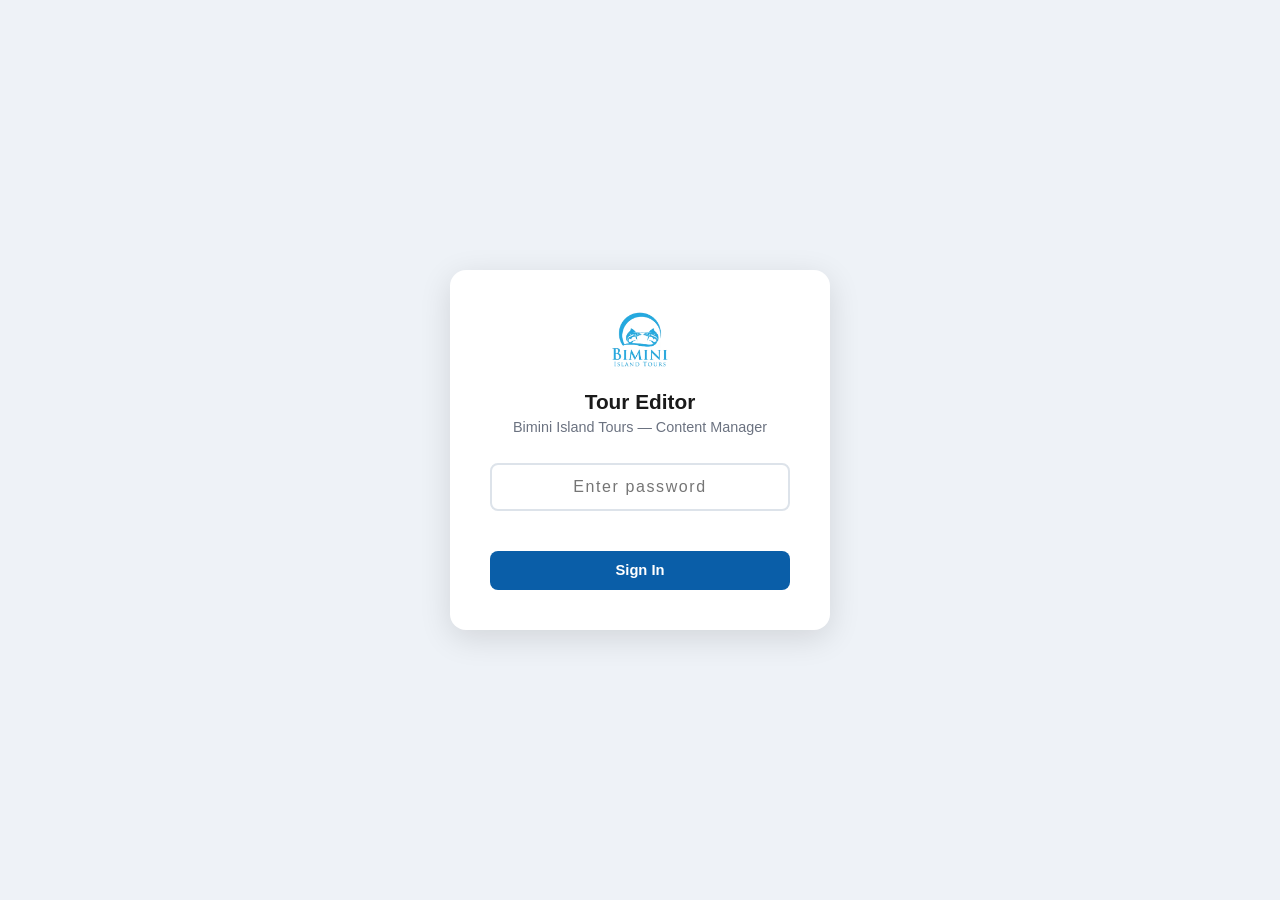
<file: admin/index.html>
<!doctype html>
<html lang="en">
<head>
  <meta charset="utf-8" />
  <meta name="viewport" content="width=device-width, initial-scale=1.0" />
  <meta name="robots" content="noindex,nofollow" />
  <title>Tour Editor — Bimini Island Tours</title>
  <style>
    *, *::before, *::after { box-sizing: border-box; margin: 0; padding: 0; }
    :root {
      --blue: #0a5ea8;
      --blue-dark: #084d8a;
      --red: #cc2200;
      --green: #1a7a3c;
      --border: #dde3ea;
      --text: #1a1a1a;
      --muted: #6b7280;
    }
    body {
      font-family: -apple-system, BlinkMacSystemFont, 'Segoe UI', Roboto, sans-serif;
      background: #eef2f7;
      color: var(--text);
      min-height: 100vh;
    }

    /* ── LOGIN ──────────────────────────────────────── */
    #login-screen {
      display: flex;
      align-items: center;
      justify-content: center;
      min-height: 100vh;
      padding: 2rem;
    }
    .login-box {
      background: white;
      border-radius: 16px;
      padding: 2.5rem;
      width: 100%;
      max-width: 380px;
      box-shadow: 0 8px 32px rgba(0,0,0,0.12);
      text-align: center;
    }
    .login-logo { font-size: 2.5rem; margin-bottom: 0.75rem; }
    .login-box h1 { font-size: 1.3rem; margin-bottom: 0.3rem; }
    .login-box p { color: var(--muted); font-size: 0.9rem; margin-bottom: 1.75rem; }
    .login-box input {
      width: 100%;
      padding: 0.8rem 1rem;
      border: 2px solid var(--border);
      border-radius: 8px;
      font-size: 1rem;
      margin-bottom: 0.75rem;
      outline: none;
      transition: border-color 0.2s;
      text-align: center;
      letter-spacing: 0.1em;
    }
    .login-box input:focus { border-color: var(--blue); }
    .error-msg { color: var(--red); font-size: 0.85rem; margin-bottom: 0.75rem; min-height: 1.2em; }

    /* ── BUTTONS ──────────────────────────────────────── */
    .btn {
      display: inline-flex;
      align-items: center;
      justify-content: center;
      gap: 0.35rem;
      padding: 0.7rem 1.4rem;
      border: none;
      border-radius: 8px;
      font-size: 0.92rem;
      font-weight: 600;
      cursor: pointer;
      transition: filter 0.15s, transform 0.1s;
      text-decoration: none;
    }
    .btn:active:not(:disabled) { transform: scale(0.97); }
    .btn:disabled { opacity: 0.55; cursor: not-allowed; }
    .btn-primary { background: var(--blue); color: white; width: 100%; }
    .btn-primary:hover:not(:disabled) { filter: brightness(1.1); }
    .btn-danger { background: #fee2e2; color: var(--red); font-size: 0.78rem; padding: 0.35rem 0.7rem; border-radius: 6px; }
    .btn-danger:hover { background: #fecaca; }
    .btn-outline { background: white; color: var(--blue); border: 2px solid var(--blue); font-size: 0.85rem; padding: 0.5rem 1rem; }
    .btn-save { background: var(--green); color: white; font-size: 1rem; padding: 0.8rem 2rem; }
    .btn-save:hover:not(:disabled) { filter: brightness(1.1); }

    /* ── APP SHELL ──────────────────────────────────────── */
    #app { display: none; }
    header {
      background: white;
      border-bottom: 1px solid var(--border);
      padding: 0.9rem 1.75rem;
      display: flex;
      align-items: center;
      justify-content: space-between;
      position: sticky;
      top: 0;
      z-index: 100;
      box-shadow: 0 1px 4px rgba(0,0,0,0.06);
    }
    .header-left { display: flex; align-items: center; gap: 0.75rem; }
    .header-left span { font-size: 1.5rem; }
    header h1 { font-size: 1.1rem; color: var(--blue); line-height: 1.2; }
    header small { font-size: 0.75rem; color: var(--muted); display: block; }
    .header-right { display: flex; align-items: center; gap: 0.75rem; }

    /* ── SAVE BAR ──────────────────────────────────────── */
    #save-bar {
      display: none;
      background: #fffbeb;
      border-bottom: 2px solid #f59e0b;
      padding: 0.7rem 1.75rem;
      align-items: center;
      justify-content: space-between;
      gap: 1rem;
      position: sticky;
      top: 57px;
      z-index: 99;
    }
    #save-bar.visible { display: flex; }
    #save-bar p { font-size: 0.88rem; color: #92400e; font-weight: 600; }

    /* ── MAIN CONTENT ──────────────────────────────────── */
    main { max-width: 860px; margin: 0 auto; padding: 2rem 1.5rem; }

    .category-section {
      background: white;
      border-radius: 12px;
      margin-bottom: 1.5rem;
      overflow: hidden;
      box-shadow: 0 2px 10px rgba(0,0,0,0.06);
    }
    .category-header {
      background: #1a3c5e;
      color: white;
      padding: 0.9rem 1.5rem;
      font-size: 0.8rem;
      font-weight: 800;
      letter-spacing: 0.1em;
      text-transform: uppercase;
    }

    /* ── TOUR CARD ──────────────────────────────────────── */
    .tour-card {
      border-bottom: 1px solid #f0f3f7;
      padding: 1.5rem;
    }
    .tour-card:last-child { border-bottom: none; }
    .tour-title-bar {
      display: flex;
      align-items: center;
      justify-content: space-between;
      margin-bottom: 1.1rem;
    }
    .tour-label {
      font-size: 1rem;
      font-weight: 700;
      color: var(--blue);
    }

    .field-grid {
      display: grid;
      grid-template-columns: 1fr 1fr;
      gap: 0.85rem;
      margin-bottom: 1.1rem;
    }
    @media (max-width: 560px) { .field-grid { grid-template-columns: 1fr; } }
    .field-full { grid-column: 1 / -1; }

    .field label {
      display: block;
      font-size: 0.73rem;
      font-weight: 700;
      color: var(--muted);
      text-transform: uppercase;
      letter-spacing: 0.06em;
      margin-bottom: 0.3rem;
    }
    .field input, .field textarea {
      width: 100%;
      padding: 0.6rem 0.8rem;
      border: 2px solid var(--border);
      border-radius: 7px;
      font-size: 0.92rem;
      font-family: inherit;
      color: var(--text);
      outline: none;
      transition: border-color 0.2s;
      background: #fafcff;
    }
    .field input:focus, .field textarea:focus {
      border-color: var(--blue);
      background: white;
    }
    .field textarea { min-height: 78px; resize: vertical; line-height: 1.5; }
    .field textarea.tall { min-height: 140px; }

    /* ── PRICING ──────────────────────────────────────── */
    .pricing-section { margin-top: 0.25rem; }
    .pricing-section h4 {
      font-size: 0.73rem;
      font-weight: 700;
      color: var(--muted);
      text-transform: uppercase;
      letter-spacing: 0.06em;
      margin-bottom: 0.5rem;
    }
    .pricing-row {
      display: grid;
      grid-template-columns: 1fr 1fr auto;
      gap: 0.5rem;
      align-items: center;
      margin-bottom: 0.4rem;
    }
    .pricing-row input {
      padding: 0.55rem 0.75rem;
      border: 2px solid var(--border);
      border-radius: 7px;
      font-size: 0.88rem;
      font-family: inherit;
      outline: none;
      background: #fafcff;
      transition: border-color 0.2s;
    }
    .pricing-row input:focus { border-color: var(--blue); background: white; }
    .btn-add-row {
      display: inline-flex;
      align-items: center;
      gap: 0.3rem;
      margin-top: 0.4rem;
      background: none;
      border: 2px dashed #b3c6e0;
      color: var(--blue);
      padding: 0.42rem 0.85rem;
      border-radius: 7px;
      cursor: pointer;
      font-size: 0.82rem;
      font-weight: 700;
      transition: background 0.15s, border-color 0.15s;
    }
    .btn-add-row:hover { background: #ebf2ff; border-color: var(--blue); }

    /* ── TOAST ──────────────────────────────────────── */
    #toast {
      position: fixed;
      bottom: 2rem;
      left: 50%;
      transform: translateX(-50%) translateY(12px);
      background: #1a1a1a;
      color: white;
      padding: 0.8rem 1.6rem;
      border-radius: 10px;
      font-size: 0.9rem;
      font-weight: 500;
      opacity: 0;
      transition: opacity 0.25s, transform 0.25s;
      pointer-events: none;
      z-index: 9999;
      white-space: nowrap;
    }
    #toast.show { opacity: 1; transform: translateX(-50%) translateY(0); }
    #toast.success { background: var(--green); }
    #toast.error { background: var(--red); }

    .loading { text-align: center; padding: 4rem; color: var(--muted); font-size: 1rem; }
    .spinner { display: inline-block; width: 1.5rem; height: 1.5rem; border: 3px solid #ddd; border-top-color: var(--blue); border-radius: 50%; animation: spin 0.7s linear infinite; margin-bottom: 0.75rem; }
    @keyframes spin { to { transform: rotate(360deg); } }
  </style>
</head>
<body>

<!-- LOGIN -->
<div id="login-screen">
  <div class="login-box">
    <img src="/images/logo.avif" alt="Logo" style="height: 60px; width: auto; margin-bottom: 1rem;">
    <h1>Tour Editor</h1>
    <p>Bimini Island Tours — Content Manager</p>
    <input type="password" id="pwd-input" placeholder="Enter password" autocomplete="current-password" />
    <div class="error-msg" id="login-error"></div>
    <button class="btn btn-primary" id="login-btn" onclick="doLogin()">Sign In</button>
  </div>
</div>

<!-- APP -->
<div id="app">
  <header>
    <div class="header-left">
      <img src="/images/logo.avif" alt="Logo" style="height: 36px; width: auto;">
      <div>
        <h1>Tour Editor</h1>
        <small>Bimini Island Tours</small>
      </div>
    </div>
    <div class="header-right">
      <span id="status-text" style="font-size:0.8rem;color:var(--muted)"></span>
      <button class="btn btn-outline" onclick="doLogout()">Sign Out</button>
    </div>
  </header>

  <div id="save-bar">
    <p>⚠️ You have unsaved changes</p>
    <button class="btn btn-save" id="save-btn" onclick="saveChanges()">Save Changes</button>
  </div>

  <main id="main-content">
    <div class="loading"><div class="spinner"></div><br>Loading tour data…</div>
  </main>
</div>

<div id="toast"></div>

<script>
  let toursData = null;
  let currentSha  = null;
  let isDirty     = false;
  let sessionPwd  = null;

  // ─── AUTH ────────────────────────────────────────────────────────────────

  function doLogin() {
    const pwd = document.getElementById('pwd-input').value;
    const err = document.getElementById('login-error');
    const btn = document.getElementById('login-btn');
    if (!pwd) return;
    err.textContent = '';
    btn.disabled = true;
    btn.textContent = 'Signing in…';
    sessionPwd = pwd;

    loadTours()
      .then(() => {
        document.getElementById('login-screen').style.display = 'none';
        document.getElementById('app').style.display = 'block';
      })
      .catch(e => {
        sessionPwd = null;
        err.textContent = e.message === 'UNAUTHORIZED'
          ? 'Incorrect password — please try again.'
          : 'Connection error. Please try again.';
        btn.disabled = false;
        btn.textContent = 'Sign In';
      });
  }

  document.getElementById('pwd-input').addEventListener('keydown', e => {
    if (e.key === 'Enter') doLogin();
  });

  function doLogout() {
    sessionPwd = null; toursData = null; currentSha = null; isDirty = false;
    document.getElementById('app').style.display = 'none';
    document.getElementById('login-screen').style.display = 'flex';
    document.getElementById('pwd-input').value = '';
    document.getElementById('login-btn').disabled = false;
    document.getElementById('login-btn').textContent = 'Sign In';
    document.getElementById('login-error').textContent = '';
    document.getElementById('save-bar').classList.remove('visible');
  }

  // ─── DATA ────────────────────────────────────────────────────────────────

  async function loadTours() {
    const res = await fetch('/api/cms-read', {
      headers: { 'x-cms-password': sessionPwd }
    });
    if (res.status === 401) throw new Error('UNAUTHORIZED');
    if (!res.ok) throw new Error('LOAD_FAILED');
    const data = await res.json();
    toursData  = data.content;
    currentSha = data.sha;
    renderAll();
    document.getElementById('status-text').textContent = '✓ Loaded';
  }

  // ─── RENDER ──────────────────────────────────────────────────────────────

  function renderAll() {
    const main = document.getElementById('main-content');
    if (!toursData?.categories?.length) {
      main.innerHTML = '<div class="loading">No tour data found.</div>';
      return;
    }
    main.innerHTML = toursData.categories.map((cat, ci) => `
      <div class="category-section">
        <div class="category-header">${h(cat.label)}</div>
        ${cat.tours.map((tour, ti) => renderTour(tour, ci, ti)).join('')}
      </div>
    `).join('');
  }

  function renderTour(tour, ci, ti) {
    const pid = `pricing-${ci}-${ti}`;
    return `
      <div class="tour-card">
        <div class="tour-title-bar">
          <div class="tour-label" id="lbl-${ci}-${ti}">${h(tour.name)}</div>
        </div>
        <div class="field-grid">
          <div class="field">
            <label>Tour Name</label>
            <input type="text" value="${h(tour.name)}"
              oninput="set(${ci},${ti},'name',this.value);document.getElementById('lbl-${ci}-${ti}').textContent=this.value" />
          </div>
          <div class="field">
            <label>Duration</label>
            <input type="text" value="${h(tour.duration||'')}" placeholder="e.g. 2 Hours"
              oninput="set(${ci},${ti},'duration',this.value)" />
          </div>
          <div class="field field-full">
            <label>Description</label>
            <textarea oninput="set(${ci},${ti},'description',this.value)">${h(tour.description||'')}</textarea>
          </div>
          <div class="field field-full">
            <label>Read More (Extended Description)</label>
            <textarea class="tall" placeholder="Continuation of the description shown when the user expands 'Read More'…" oninput="set(${ci},${ti},'description_extended',this.value)">${h(tour.description_extended||'')}</textarea>
          </div>
          <div class="field">
            <label>Button Label</label>
            <input type="text" value="${h(tour.cta_label||'Check Availability')}"
              oninput="set(${ci},${ti},'cta_label',this.value)" />
          </div>
        </div>
        <div class="pricing-section">
          <h4>Pricing</h4>
          <div id="${pid}">
            ${(tour.pricing||[]).map((p,pi) => pricingRow(ci,ti,pi,p)).join('')}
          </div>
          <button class="btn-add-row" onclick="addPrice(${ci},${ti})">+ Add Row</button>
        </div>
      </div>
    `;
  }

  function pricingRow(ci, ti, pi, p) {
    return `
      <div class="pricing-row" id="pr-${ci}-${ti}-${pi}">
        <input type="text" placeholder="Label (e.g. Adults)" value="${h(p.label)}"
          oninput="setPrice(${ci},${ti},${pi},'label',this.value)" />
        <input type="text" placeholder="Price (e.g. $110 / person)" value="${h(p.value)}"
          oninput="setPrice(${ci},${ti},${pi},'value',this.value)" />
        <button class="btn btn-danger" onclick="removePrice(${ci},${ti},${pi})">✕</button>
      </div>
    `;
  }

  function h(s) {
    return String(s||'')
      .replace(/&/g,'&amp;').replace(/</g,'&lt;').replace(/>/g,'&gt;').replace(/"/g,'&quot;');
  }

  // ─── MUTATIONS ───────────────────────────────────────────────────────────

  function set(ci, ti, field, val) {
    toursData.categories[ci].tours[ti][field] = val;
    markDirty();
  }

  function setPrice(ci, ti, pi, field, val) {
    toursData.categories[ci].tours[ti].pricing[pi][field] = val;
    markDirty();
  }

  function addPrice(ci, ti) {
    if (!toursData.categories[ci].tours[ti].pricing) {
      toursData.categories[ci].tours[ti].pricing = [];
    }
    const arr = toursData.categories[ci].tours[ti].pricing;
    const pi  = arr.length;
    arr.push({ label: '', value: '' });
    const container = document.getElementById(`pricing-${ci}-${ti}`);
    container.insertAdjacentHTML('beforeend', pricingRow(ci, ti, pi, { label:'', value:'' }));
    markDirty();
  }

  function removePrice(ci, ti, pi) {
    toursData.categories[ci].tours[ti].pricing.splice(pi, 1);
    markDirty();
    // Re-render just this tour's pricing section
    const arr = toursData.categories[ci].tours[ti].pricing;
    const container = document.getElementById(`pricing-${ci}-${ti}`);
    container.innerHTML = arr.map((p, i) => pricingRow(ci, ti, i, p)).join('');
  }

  function markDirty() {
    if (!isDirty) {
      isDirty = true;
      document.getElementById('save-bar').classList.add('visible');
    }
  }

  // ─── SAVE ────────────────────────────────────────────────────────────────

  async function saveChanges(retryAttempt) {
    const btn = document.getElementById('save-btn');
    btn.disabled = true;
    btn.textContent = retryAttempt ? 'Retrying…' : 'Saving…';
    try {
      const res = await fetch('/api/cms-save', {
        method: 'POST',
        headers: {
          'Content-Type': 'application/json',
          'x-cms-password': sessionPwd
        },
        body: JSON.stringify({ content: toursData, sha: currentSha })
      });
      const data = await res.json();

      // Handle SHA conflict — auto-retry with fresh SHA (once)
      if (res.status === 409 && data.latestSha && !retryAttempt) {
        currentSha = data.latestSha;
        return saveChanges(true);
      }

      if (!res.ok) {
        const msg = data.error === 'conflict'
          ? 'Content was changed elsewhere. Please reload the page and re-apply your edits.'
          : (data.error || 'Save failed');
        throw new Error(msg);
      }

      currentSha = data.sha || currentSha;
      isDirty    = false;
      document.getElementById('save-bar').classList.remove('visible');
      showToast('✓ Saved! The site will update in about 1 minute.', 'success');
    } catch (e) {
      showToast('Error: ' + e.message, 'error');
    } finally {
      btn.disabled = false;
      btn.textContent = 'Save Changes';
    }
  }

  // ─── TOAST ───────────────────────────────────────────────────────────────

  function showToast(msg, type) {
    const t = document.getElementById('toast');
    t.textContent = msg;
    t.className   = 'show ' + (type||'');
    setTimeout(() => { t.className = ''; }, 4500);
  }
</script>
</body>
</html>
</file>
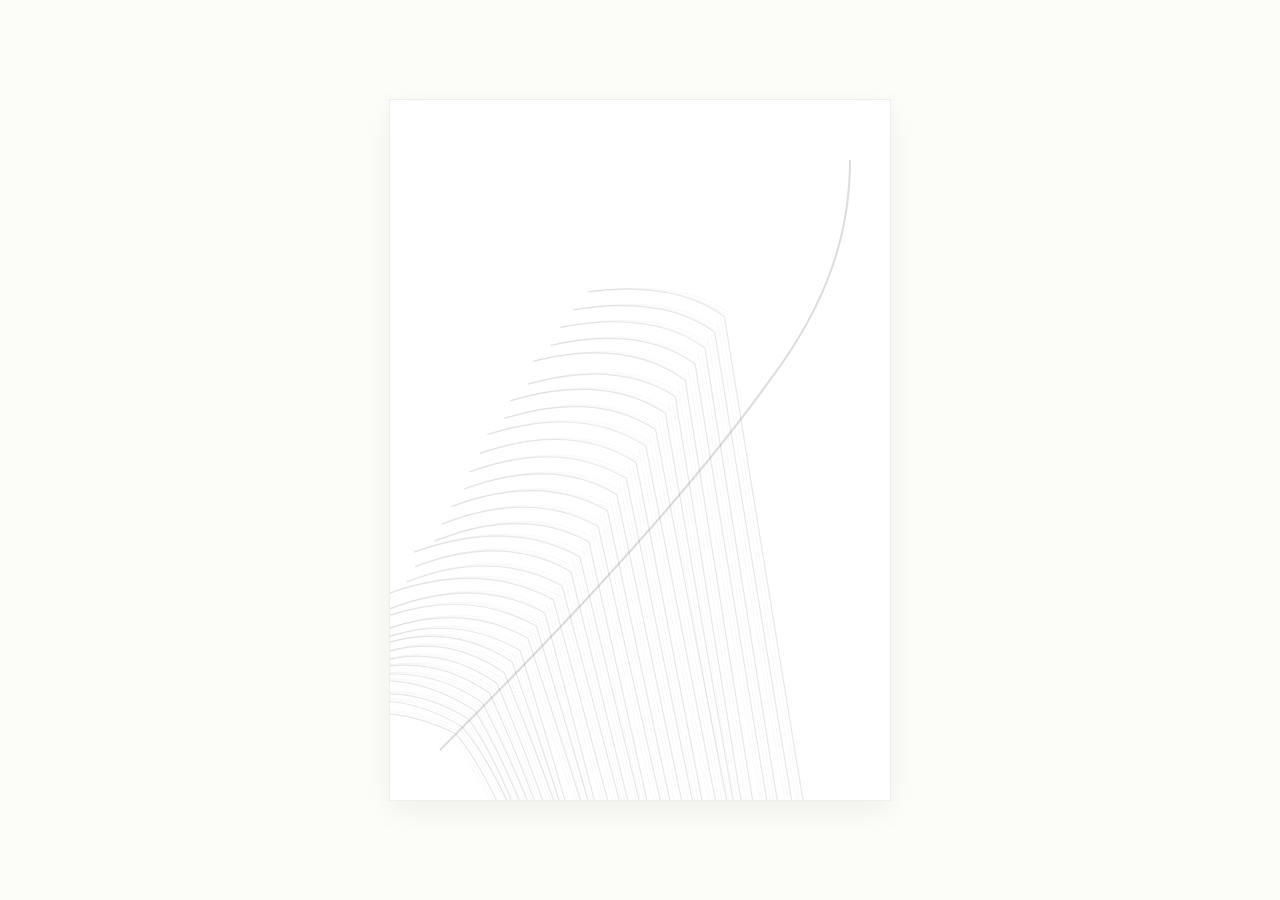
<file: svg_preview.html>
<!DOCTYPE html>
<html lang="en">
<head>
    <meta charset="UTF-8">
    <meta name="viewport" content="width=device-width, initial-scale=1.0">
    <title>Palm Frond SVG Preview</title>
    <style>
        body {
            display: flex;
            justify-content: center;
            align-items: center;
            min-height: 100vh;
            margin: 0;
            background-color: #fcfcf9; /* Very light cream/white */
        }
        .container {
            width: 500px;
            height: 700px;
            border: 1px solid #eee;
            background: white;
            box-shadow: 0 10px 30px rgba(0,0,0,0.05);
        }
        svg {
            width: 100%;
            height: 100%;
        }
    </style>
</head>
<body>
    <div class="container">
        <svg xmlns="http://www.w3.org/2000/svg" viewBox="0 0 500 700">
<g fill="none" stroke="#0A1628">
  <path d="M50,650 C120,580 280,420 380,280 C440,200 460,130 460,60" stroke-width="2" stroke-opacity="0.15" />
<g stroke-width="1.2" stroke-opacity="0.10">
  <path d="M65.7,633.5 Q-16.1,594.1 -82.6,630.9" />
  <path d="M72.0,626.7 Q2.3,584.2 -67.4,611.8" />
  <path d="M78.6,619.2 Q10.7,576.2 -63.4,606.3" />
  <path d="M85.4,611.1 Q14.7,564.1 -62.6,589.6" />
  <path d="M92.3,602.4 Q25.3,556.7 -50.9,584.5" />
  <path d="M99.5,593.1 Q34.8,547.4 -44.0,576.3" />
  <path d="M106.9,583.3 Q43.1,539.0 -25.5,567.0" />
  <path d="M114.4,572.8 Q51.5,528.9 -17.5,557.0" />
  <path d="M122.2,561.9 Q54.9,518.2 -20.6,549.4" />
  <path d="M130.1,550.5 Q60.5,510.1 -18.7,543.1" />
  <path d="M138.1,538.5 Q70.6,499.7 -14.4,533.2" />
  <path d="M146.4,526.0 Q75.7,486.2 -14.3,520.1" />
  <path d="M154.8,513.1 Q87.4,475.2 -1.4,509.3" />
  <path d="M163.3,499.7 Q91.7,460.6 -1.2,493.5" />
  <path d="M172.0,485.8 Q103.8,448.2 16.7,482.0" />
  <path d="M180.8,471.5 Q114.0,432.8 25.1,466.8" />
  <path d="M189.8,456.8 Q119.7,417.8 24.2,452.1" />
  <path d="M198.8,441.7 Q132.8,405.9 44.8,441.1" />
  <path d="M208.1,426.3 Q141.7,389.2 51.5,424.3" />
  <path d="M217.4,410.6 Q151.7,372.5 61.1,406.8" />
  <path d="M226.9,394.7 Q163.8,356.1 73.8,389.2" />
  <path d="M236.4,378.6 Q170.8,339.0 79.5,372.0" />
  <path d="M246.1,362.4 Q181.7,321.7 89.9,353.4" />
  <path d="M255.8,346.0 Q191.0,304.5 97.4,334.8" />
  <path d="M265.6,329.5 Q205.8,290.0 114.3,318.5" />
  <path d="M275.4,313.1 Q214.3,273.1 120.4,300.8" />
  <path d="M285.3,296.6 Q228.6,259.0 137.9,284.1" />
  <path d="M295.2,280.2 Q237.1,237.9 143.6,261.2" />
  <path d="M305.1,263.9 Q251.2,224.9 160.7,245.5" />
  <path d="M314.9,247.9 Q262.1,209.6 170.5,227.4" />
  <path d="M324.7,232.0 Q273.8,194.8 183.3,210.0" />
  <path d="M334.4,216.5 Q286.0,180.7 197.6,191.8" />
  <path d="M65.7,633.5 Q106.6,682.3 147.5,804.1" />
  <path d="M72.0,626.7 Q113.8,676.0 155.6,797.1" />
  <path d="M78.6,619.2 Q115.3,670.3 152.0,784.8" />
  <path d="M85.4,611.1 Q128.5,684.0 171.6,816.6" />
  <path d="M92.3,602.4 Q141.0,697.1 189.7,842.9" />
  <path d="M99.5,593.1 Q147.9,697.5 196.4,851.6" />
  <path d="M106.9,583.3 Q157.0,701.3 207.1,862.6" />
  <path d="M114.4,572.8 Q174.9,720.5 235.4,909.1" />
  <path d="M122.2,561.9 Q177.3,716.4 232.3,908.7" />
  <path d="M130.1,550.5 Q181.6,715.4 233.1,914.7" />
  <path d="M138.1,538.5 Q205.9,742.6 273.7,975.3" />
  <path d="M146.4,526.0 Q211.5,741.0 276.7,980.9" />
  <path d="M154.8,513.1 Q216.1,739.7 277.5,992.5" />
  <path d="M163.3,499.7 Q236.4,765.4 309.4,1053.4" />
  <path d="M172.0,485.8 Q252.8,786.1 333.6,1101.4" />
  <path d="M180.8,471.5 Q262.2,793.8 343.6,1125.0" />
  <path d="M189.8,456.8 Q273.9,801.3 358.1,1148.5" />
  <path d="M198.8,441.7 Q280.9,805.3 363.0,1172.1" />
  <path d="M208.1,426.3 Q297.8,822.4 387.6,1217.3" />
  <path d="M217.4,410.6 Q305.5,821.5 393.6,1228.6" />
  <path d="M226.9,394.7 Q319.4,834.7 411.9,1267.3" />
  <path d="M236.4,378.6 Q332.2,852.1 428.1,1313.2" />
  <path d="M246.1,362.4 Q342.3,863.3 438.4,1347.5" />
  <path d="M255.8,346.0 Q358.9,881.0 462.1,1394.9" />
  <path d="M265.6,329.5 Q371.3,892.4 476.9,1430.7" />
  <path d="M275.4,313.1 Q374.0,891.8 472.5,1441.3" />
  <path d="M285.3,296.6 Q383.1,902.9 480.9,1475.2" />
  <path d="M295.2,280.2 Q395.7,912.8 496.1,1506.7" />
  <path d="M305.1,263.9 Q413.4,930.5 521.7,1551.4" />
  <path d="M314.9,247.9 Q424.3,940.6 533.7,1582.4" />
  <path d="M324.7,232.0 Q443.0,961.5 561.4,1631.7" />
  <path d="M334.4,216.5 Q455.5,972.1 576.6,1663.0" />
</g>
<g stroke-width="0.5" stroke-opacity="0.06">
  <path d="M69.0,631.5 Q-12.8,592.1 -79.3,628.9" />
  <path d="M72.4,629.5 Q-9.4,590.1 -82.6,630.9" />
  <path d="M75.2,624.9 Q5.5,582.4 -64.2,610.0" />
  <path d="M78.7,622.9 Q9.0,580.4 -67.4,611.8" />
  <path d="M81.8,617.4 Q13.9,574.4 -60.2,604.5" />
  <path d="M85.3,615.4 Q17.4,572.4 -63.4,606.3" />
  <path d="M88.6,609.4 Q17.9,562.4 -59.4,587.8" />
  <path d="M92.1,607.4 Q21.4,560.4 -62.6,589.6" />
  <path d="M95.6,600.8 Q28.6,555.1 -47.6,582.9" />
  <path d="M99.1,598.8 Q32.1,553.1 -50.9,584.5" />
  <path d="M102.7,591.6 Q38.0,545.9 -40.8,574.8" />
  <path d="M106.3,589.6 Q41.6,543.9 -44.0,576.3" />
  <path d="M110.1,581.9 Q46.3,537.6 -22.3,565.6" />
  <path d="M113.6,579.9 Q49.8,535.6 -25.5,567.0" />
  <path d="M117.6,571.4 Q54.7,527.5 -14.3,555.6" />
  <path d="M121.1,569.4 Q58.2,525.5 -17.5,557.0" />
  <path d="M125.4,560.5 Q58.1,516.8 -17.4,548.0" />
  <path d="M128.9,558.5 Q61.6,514.8 -20.6,549.4" />
  <path d="M133.3,549.2 Q63.7,508.8 -15.5,541.8" />
  <path d="M136.8,547.2 Q67.2,506.8 -18.7,543.1" />
  <path d="M141.4,537.1 Q73.9,498.3 -11.1,531.8" />
  <path d="M144.9,535.1 Q77.4,496.3 -14.4,533.2" />
  <path d="M149.7,524.7 Q79.0,484.9 -11.0,518.8" />
  <path d="M153.2,522.7 Q82.5,482.9 -14.3,520.1" />
  <path d="M158.0,511.9 Q90.6,474.0 -1.8,508.1" />
  <path d="M161.5,509.9 Q94.1,472.0 -1.4,509.3" />
  <path d="M166.6,498.4 Q95.0,459.3 -1.5,492.2" />
  <path d="M170.1,496.4 Q98.5,457.3 -1.2,493.5" />
  <path d="M175.2,484.6 Q107.0,447.0 15.9,480.8" />
  <path d="M178.7,482.6 Q110.5,445.0 16.7,482.0" />
  <path d="M184.0,470.3 Q117.2,431.6 24.3,465.6" />
  <path d="M187.5,468.3 Q120.7,429.6 25.1,466.8" />
  <path d="M192.9,455.7 Q122.8,416.7 23.4,451.0" />
  <path d="M196.4,453.7 Q126.3,414.7 24.2,452.1" />
  <path d="M202.0,440.6 Q136.0,404.8 43.9,440.0" />
  <path d="M205.5,438.6 Q139.5,402.8 44.8,441.1" />
  <path d="M211.2,425.2 Q144.8,388.1 50.6,423.2" />
  <path d="M214.7,423.2 Q148.3,386.1 51.5,424.3" />
  <path d="M220.6,409.6 Q154.9,371.5 60.3,405.8" />
  <path d="M224.1,407.6 Q158.4,369.5 61.1,406.8" />
  <path d="M230.1,393.7 Q167.0,355.1 72.9,388.2" />
  <path d="M233.6,391.7 Q170.5,353.1 73.8,389.2" />
  <path d="M239.7,377.6 Q174.1,338.0 78.7,371.0" />
  <path d="M243.1,375.6 Q177.5,336.0 79.5,372.0" />
  <path d="M249.3,361.5 Q184.9,320.8 89.1,352.5" />
  <path d="M252.8,359.5 Q188.4,318.8 89.9,353.4" />
  <path d="M259.0,345.1 Q194.2,303.6 96.6,333.9" />
  <path d="M262.5,343.1 Q197.7,301.6 97.4,334.8" />
  <path d="M268.8,328.7 Q209.0,289.2 113.5,317.7" />
  <path d="M272.3,326.7 Q212.5,287.2 114.3,318.5" />
  <path d="M278.6,312.3 Q217.5,272.3 119.6,300.0" />
  <path d="M282.1,310.3 Q221.0,270.3 120.4,300.8" />
  <path d="M288.6,295.8 Q231.9,258.2 137.1,283.3" />
  <path d="M292.0,293.8 Q235.3,256.2 137.9,284.1" />
  <path d="M298.4,279.5 Q240.3,237.2 142.8,260.5" />
  <path d="M301.9,277.5 Q243.8,235.2 143.6,261.2" />
  <path d="M308.4,263.2 Q254.5,224.2 159.9,244.8" />
  <path d="M311.8,261.2 Q257.9,222.2 160.7,245.5" />
  <path d="M318.2,247.3 Q265.4,209.0 169.7,226.7" />
  <path d="M321.7,245.3 Q268.9,207.0 170.5,227.4" />
  <path d="M328.0,231.4 Q277.1,194.2 182.5,209.3" />
  <path d="M331.4,229.4 Q280.5,192.2 183.3,210.0" />
  <path d="M337.8,216.0 Q289.4,180.2 201.0,191.3" />
  <path d="M341.2,214.0 Q292.8,178.2 197.6,191.8" />
  <path d="M62.2,634.3 Q103.1,683.1 146.5,803.1" />
  <path d="M58.7,635.1 Q99.6,683.9 147.5,804.1" />
  <path d="M68.5,627.5 Q110.3,676.8 154.6,796.1" />
  <path d="M65.0,628.3 Q106.8,677.6 155.6,797.1" />
  <path d="M75.1,620.1 Q111.8,671.2 151.0,783.8" />
  <path d="M71.6,620.9 Q108.3,672.0 152.0,784.8" />
  <path d="M81.9,612.0 Q125.0,684.9 171.6,815.6" />
  <path d="M78.4,612.8 Q121.5,685.7 171.6,816.6" />
  <path d="M88.8,603.4 Q137.5,698.1 188.7,841.9" />
  <path d="M85.3,604.2 Q134.0,699.1 189.7,842.9" />
  <path d="M96.0,594.1 Q144.4,698.5 195.4,850.6" />
  <path d="M92.5,594.9 Q140.9,699.5 196.4,851.6" />
  <path d="M103.4,584.4 Q153.5,702.4 206.1,861.6" />
  <path d="M99.9,585.2 Q150.0,703.2 207.1,862.6" />
  <path d="M110.9,574.0 Q171.4,721.7 234.4,908.1" />
  <path d="M107.4,574.8 Q167.9,722.5 235.4,909.1" />
  <path d="M118.7,563.1 Q173.8,717.6 231.3,907.7" />
  <path d="M115.2,563.9 Q170.3,718.4 232.3,908.7" />
  <path d="M126.6,551.7 Q178.1,716.6 232.1,913.7" />
  <path d="M123.1,552.5 Q174.6,717.4 233.1,914.7" />
  <path d="M134.6,539.8 Q202.4,743.9 272.7,974.3" />
  <path d="M131.1,540.6 Q198.9,744.6 273.7,975.3" />
  <path d="M142.9,527.4 Q208.0,742.4 275.7,979.9" />
  <path d="M139.4,528.2 Q204.5,743.2 276.7,980.9" />
  <path d="M151.3,514.5 Q212.6,741.1 276.5,991.5" />
  <path d="M147.8,515.3 Q209.1,741.9 277.5,992.5" />
  <path d="M159.8,501.2 Q232.9,766.9 308.4,1052.4" />
  <path d="M156.3,502.0 Q229.4,767.7 309.4,1053.4" />
  <path d="M168.5,487.4 Q249.3,787.7 332.6,1100.4" />
  <path d="M165.0,488.2 Q245.8,788.5 333.6,1101.4" />
  <path d="M177.3,473.1 Q258.7,795.4 342.6,1124.0" />
  <path d="M173.8,473.9 Q255.2,796.2 343.6,1125.0" />
  <path d="M186.3,458.5 Q270.4,803.0 357.1,1147.5" />
  <path d="M182.8,459.3 Q266.9,803.8 358.1,1148.5" />
  <path d="M195.3,443.5 Q277.4,807.1 362.0,1171.1" />
  <path d="M191.8,444.3 Q273.9,807.9 363.0,1172.1" />
  <path d="M204.6,428.1 Q294.3,824.2 386.6,1216.3" />
  <path d="M201.1,428.9 Q290.8,825.0 387.6,1217.3" />
  <path d="M213.9,412.5 Q302.0,823.4 392.6,1227.6" />
  <path d="M210.4,413.3 Q298.5,824.2 393.6,1228.6" />
  <path d="M223.4,396.6 Q315.9,836.6 410.9,1266.3" />
  <path d="M219.9,397.4 Q312.4,837.4 411.9,1267.3" />
  <path d="M232.9,380.6 Q328.7,854.1 427.1,1312.2" />
  <path d="M229.4,381.4 Q325.2,854.9 428.1,1313.2" />
  <path d="M242.6,364.5 Q338.8,865.4 437.4,1346.5" />
  <path d="M239.1,365.3 Q335.3,866.2 438.4,1347.5" />
  <path d="M252.3,348.1 Q355.4,883.1 461.1,1393.9" />
  <path d="M248.8,348.9 Q351.9,883.9 462.1,1394.9" />
  <path d="M262.1,331.7 Q367.8,894.6 475.9,1429.7" />
  <path d="M258.6,332.5 Q364.3,895.4 476.9,1430.7" />
  <path d="M271.9,315.3 Q370.5,894.0 471.5,1440.3" />
  <path d="M268.4,316.1 Q367.0,894.8 472.5,1441.3" />
  <path d="M281.8,298.8 Q379.6,905.1 479.9,1474.2" />
  <path d="M278.3,299.6 Q376.1,905.9 480.9,1475.2" />
  <path d="M291.7,282.5 Q392.2,915.1 495.1,1505.7" />
  <path d="M288.2,283.3 Q388.7,915.9 496.1,1506.7" />
  <path d="M301.6,266.3 Q409.9,932.9 520.7,1551.4" />
  <path d="M298.1,267.1 Q406.4,933.7 521.7,1551.4" />
  <path d="M311.4,250.3 Q420.8,943.0 532.7,1581.4" />
  <path d="M307.9,251.1 Q417.3,943.8 533.7,1582.4" />
  <path d="M321.2,234.4 Q439.5,963.9 560.4,1630.7" />
  <path d="M317.7,235.2 Q436.0,964.7 561.4,1631.7" />
  <path d="M330.9,218.9 Q452.0,974.5 575.6,1662.0" />
  <path d="M327.4,219.7 Q448.5,975.3 576.6,1663.0" />
</g>
</g>
</svg>
    </div>
</body>
</html>
</file>
